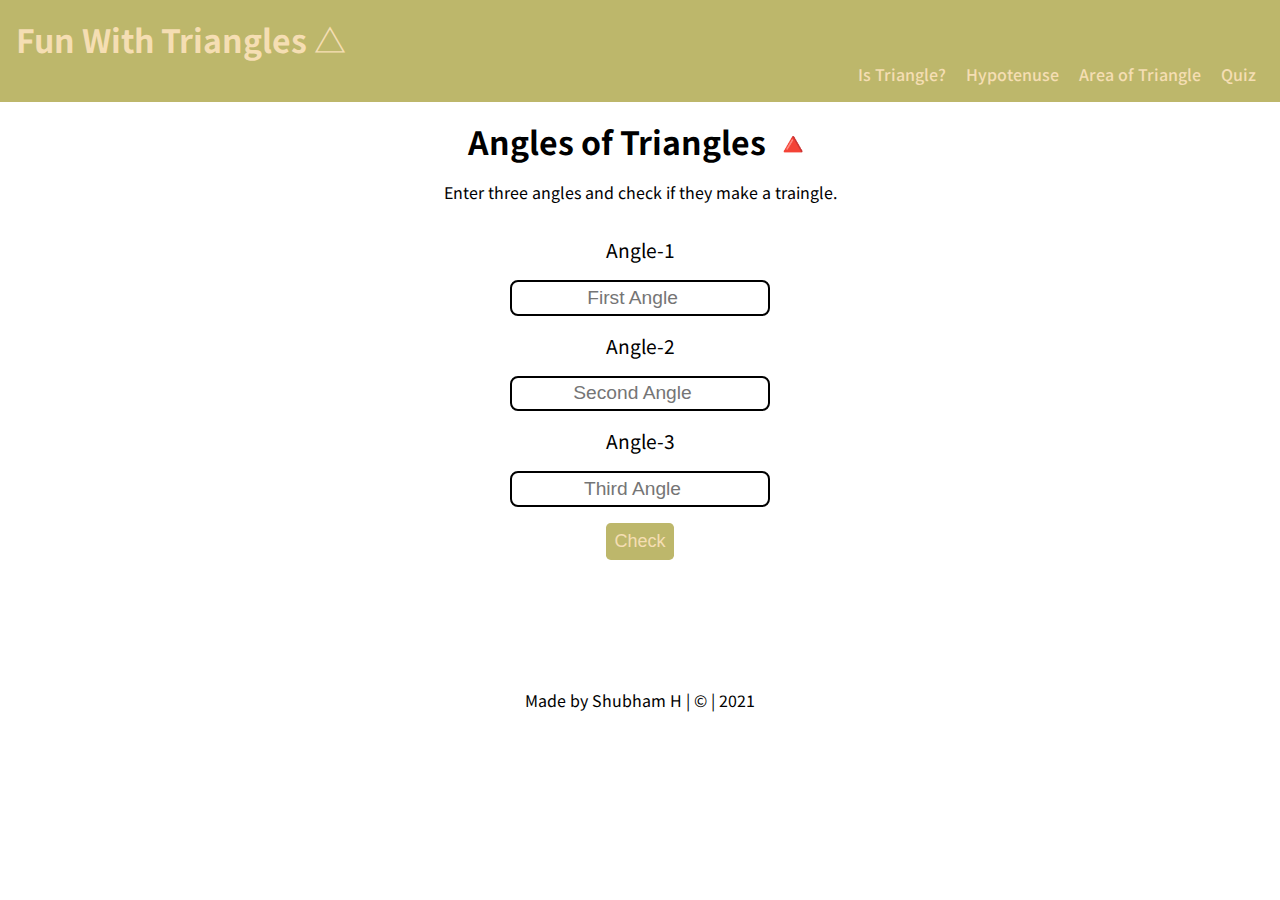
<file: index.html>
<!DOCTYPE html>
<html lang="en">

<head>
    <meta charset="UTF-8">
    <meta http-equiv="X-UA-Compatible" content="IE=edge">
    <meta name="viewport" content="width=device-width, initial-scale=1.0">
    <link rel="apple-touch-icon" sizes="180x180" href="/favicon_io/apple-touch-icon.png">
    <link rel="icon" type="image/png" sizes="32x32" href="/favicon_io/favicon-32x32.png">
    <link rel="icon" type="image/png" sizes="16x16" href="/favicon_io/favicon-16x16.png">
    <link rel="manifest" href="/favicon_io/site.webmanifest">
    <link href='https://unpkg.com/boxicons@2.0.7/css/boxicons.min.css' rel='stylesheet'>
    <link rel="stylesheet" href="style.css">
    <title>Triangle eh?</title>
</head>

<body>
    <nav class="nav">
        <h1 class="hero">Fun With Triangles △</h1>
        <ul class="nav-game">
            <li class="list-item-inline"><a class="link" href="/">Is Triangle?</a></li>
            <li class="list-item-inline"><a class="link" href="/hypotenuse.html">Hypotenuse</a></li>
            <li class="list-item-inline"><a class="link" href="/area.html">Area of Triangle</a></li>
            <li class="list-item-inline"><a class="link" href="/quiz.html">Quiz</a></li>
        </ul>
    </nav>

    <main>
        <h1>Angles of Triangles 🔺</h1>
        <p class="description">Enter three angles and check if they make a traingle.</p>
        <label class="label" for="angle-one">Angle-1</label>
        <input class="input" type="number" placeholder="First Angle" id="angle-one">

        <label class="label" for="angle-two">Angle-2</label>
        <input class="input" type="number" placeholder="Second Angle" id="angle-two">

        <label class="label" for="angle-three">Angle-3</label>
        <input class="input" type="number" placeholder="Third Angle" id="angle-three">

        <button class="btn" id="check-triangle-btn">Check</button>

        <p class="message" id="angle-of-triangle-message"></p>
    </main>

    <footer class="footer">
        <p>Made by Shubham H | &copy; | 2021</p>
    </footer>

    <script src="/triangle.js"></script>
</body>

</html>
</file>
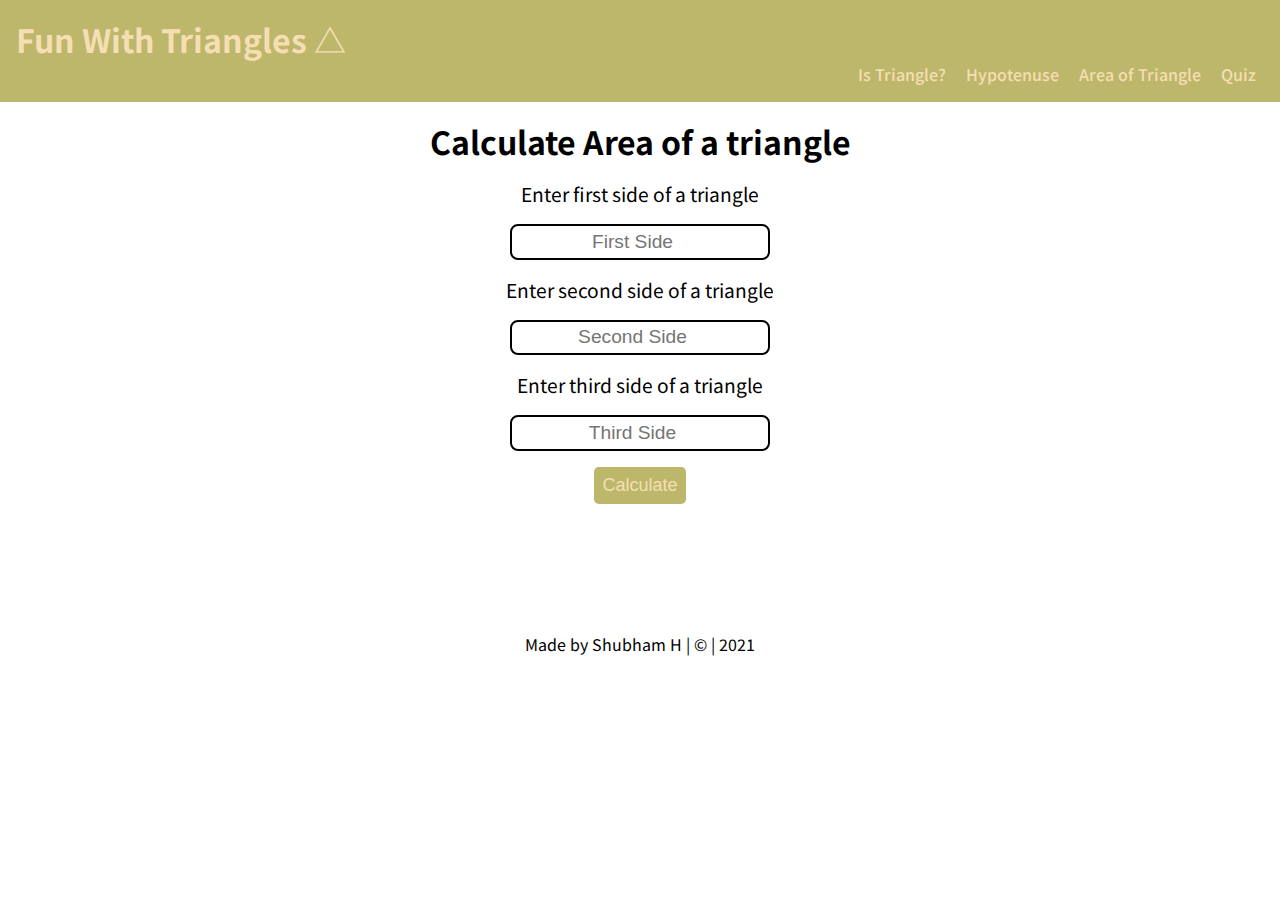
<file: area.html>
<!DOCTYPE html>
<html lang="en">

<head>
    <meta charset="UTF-8">
    <meta http-equiv="X-UA-Compatible" content="IE=edge">
    <meta name="viewport" content="width=device-width, initial-scale=1.0">
    <link rel="apple-touch-icon" sizes="180x180" href="/favicon_io/apple-touch-icon.png">
    <link rel="icon" type="image/png" sizes="32x32" href="/favicon_io/favicon-32x32.png">
    <link rel="icon" type="image/png" sizes="16x16" href="/favicon_io/favicon-16x16.png">
    <link rel="manifest" href="/favicon_io/site.webmanifest">
    <link href='https://unpkg.com/boxicons@2.0.7/css/boxicons.min.css' rel='stylesheet'>
    <link rel="stylesheet" href="style.css">
    <title>Area of Triangle</title>
</head>

<body>
    <nav class="nav">
        <h1 class="hero">Fun With Triangles △</h1>
        <ul class="nav-game">
            <li class="list-item-inline"><a class="link" href="/index.html">Is Triangle?</a></li>
            <li class="list-item-inline"><a class="link" href="/hypotenuse.html">Hypotenuse</a></li>
            <li class="list-item-inline"><a class="link" href="/">Area of Triangle</a></li>
            <li class="list-item-inline"><a class="link" href="/quiz.html">Quiz</a></li>
        </ul>
    </nav>

    <main> 
        <h1>Calculate Area of a triangle</h1>
        <label class="label" for="first-side">Enter first side of a triangle</label>
        <input class="input" type="number" placeholder="First Side" id="first-side">

        <label class="label" for="second-side">Enter second side of a triangle</label>
        <input class="input"  type="number" placeholder="Second Side" id="second-side">

        <label class="label" for="third-side">Enter third side of a triangle</label>
        <input class="input" type="number" placeholder="Third Side" id="third-side">

        <button class="btn" id="area-btn">Calculate</button>

        <p class="message" id="area-message"></p>
    </main>

    <footer class="footer">
        <p>Made by Shubham H | &copy; | 2021</p>
    </footer>


    <script src="/area.js"></script>
</body>

</html>
</file>
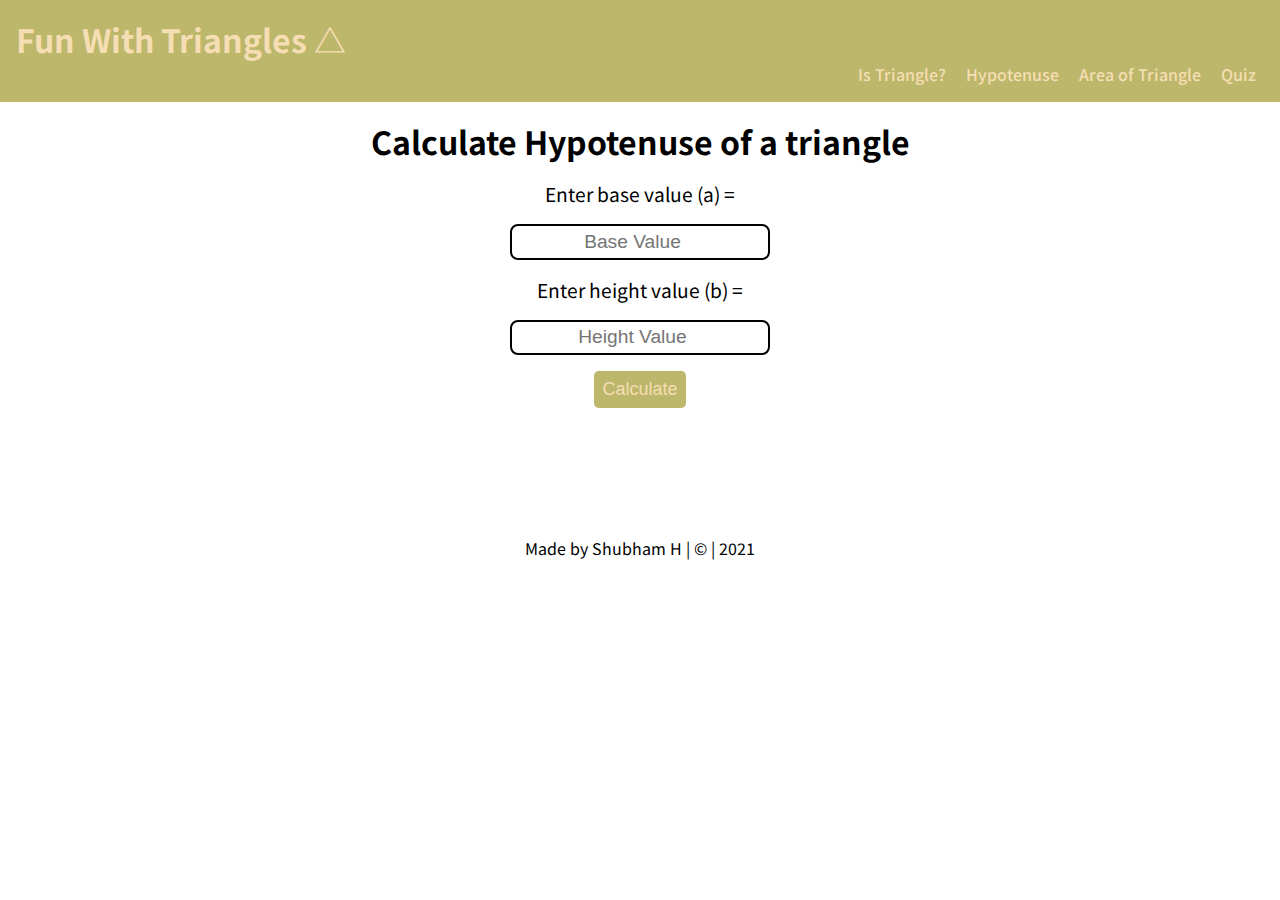
<file: hypotenuse.html>
<!DOCTYPE html>
<html lang="en">

<head>
    <meta charset="UTF-8">
    <meta http-equiv="X-UA-Compatible" content="IE=edge">
    <meta name="viewport" content="width=device-width, initial-scale=1.0">
    <link rel="apple-touch-icon" sizes="180x180" href="/favicon_io/apple-touch-icon.png">
    <link rel="icon" type="image/png" sizes="32x32" href="/favicon_io/favicon-32x32.png">
    <link rel="icon" type="image/png" sizes="16x16" href="/favicon_io/favicon-16x16.png">
    <link rel="manifest" href="/favicon_io/site.webmanifest">
    <link href='https://unpkg.com/boxicons@2.0.7/css/boxicons.min.css' rel='stylesheet'>
    <link rel="stylesheet" href="style.css">
    <title>Hypotenuse</title>
</head>

<body>
    <nav class="nav">
        <h1 class="hero">Fun With Triangles △</h1>
        <ul class="nav-game">
            <li class="list-item-inline"><a class="link" href="/index.html">Is Triangle?</a></li>
            <li class="list-item-inline"><a class="link" href="/">Hypotenuse</a></li>
            <li class="list-item-inline"><a class="link" href="/area.html">Area of Triangle</a></li>
            <li class="list-item-inline"><a class="link" href="/quiz.html">Quiz</a></li>
        </ul>
    </nav>

    <main>
        <h1>Calculate Hypotenuse of a triangle</h1>
        <label class="label" for="base-value">Enter base value (a) =</label>
        <input class="input" type="number" placeholder="Base Value" id="base-value">

        <label class="label" for="height-value">Enter height value (b) =</label>
        <input class="input" type="number" placeholder="Height Value" id="height-value">

        <button class="btn" id="hypotenuse-btn">Calculate</button>

        <p class="message" id="hypotenuse-message"></p>
    </main>

    <footer class="footer">
        <p>Made by Shubham H | &copy; | 2021</p>
    </footer>


    <script src="/hypotenuse.js"></script>
</body>

</html>
</file>
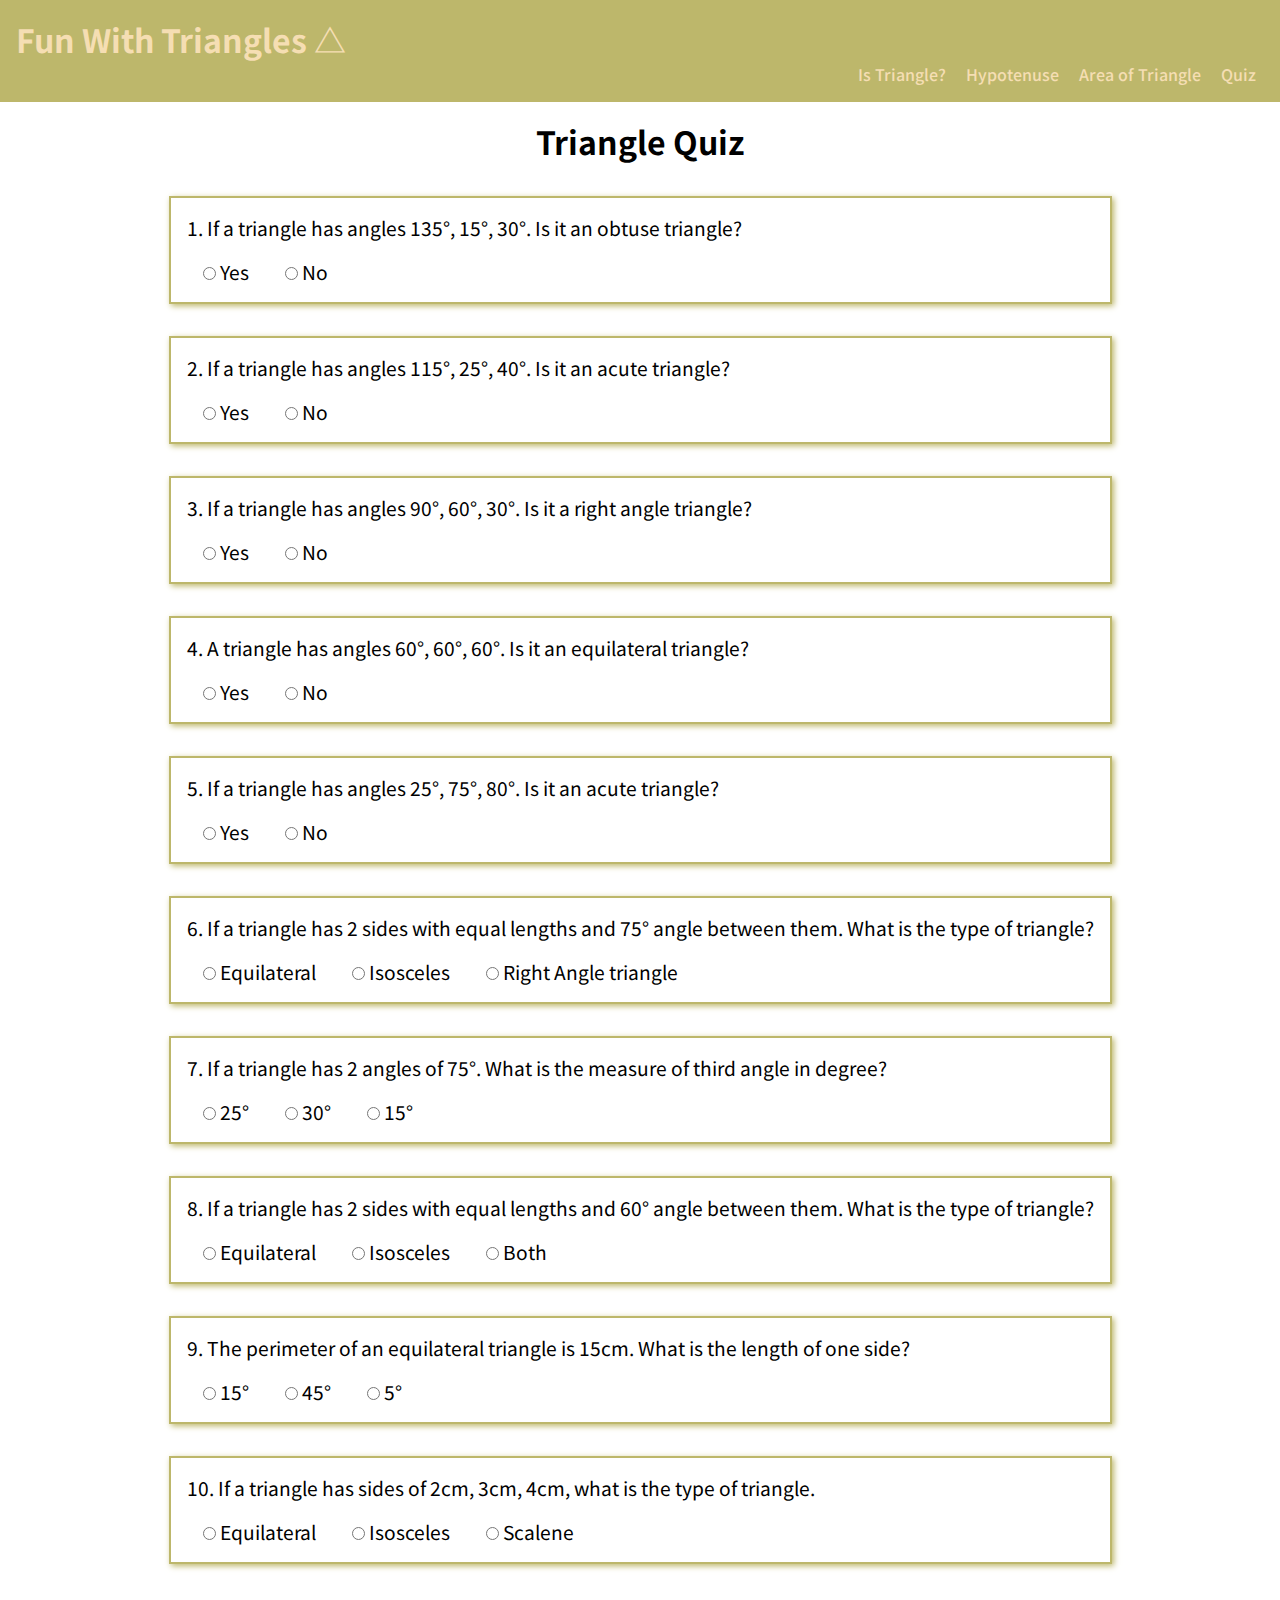
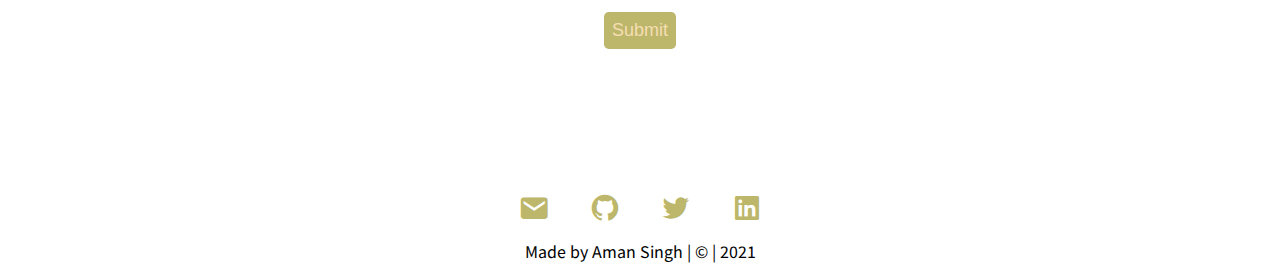
<file: quiz.html>
<!DOCTYPE html>
<html lang="en">

<head>
    <meta charset="UTF-8">
    <meta http-equiv="X-UA-Compatible" content="IE=edge">
    <meta name="viewport" content="width=device-width, initial-scale=1.0">
    <link rel="apple-touch-icon" sizes="180x180" href="/favicon_io/apple-touch-icon.png">
    <link rel="icon" type="image/png" sizes="32x32" href="/favicon_io/favicon-32x32.png">
    <link rel="icon" type="image/png" sizes="16x16" href="/favicon_io/favicon-16x16.png">
    <link rel="manifest" href="/favicon_io/site.webmanifest">
    <link href='https://unpkg.com/boxicons@2.0.7/css/boxicons.min.css' rel='stylesheet'>
    <link rel="stylesheet" href="style.css">
    <title>Triangle Quiz</title>
</head>

<body>
    <nav class="nav">
        <h1 class="hero">Fun With Triangles △</h1>
        <ul class="nav-game">
            <li class="list-item-inline"><a class="link" href="/">Is Triangle?</a></li>
            <li class="list-item-inline"><a class="link" href="/hypotenuse.html">Hypotenuse</a></li>
            <li class="list-item-inline"><a class="link" href="/area.html">Area of Triangle</a></li>
            <li class="list-item-inline"><a class="link" href="/">Quiz</a></li>
        </ul>
    </nav>

    <main>
        <h1>Triangle Quiz</h1>
        <form class="quiz-form">
            <div class="question-container">
                <p class="question">1. If a triangle has angles 135°, 15°, 30°. Is it an obtuse triangle?</p>
                <label class="option"><input type="radio" name="que1" id="que-1" value="Yes"> Yes</label>
                <label class="option"><input type="radio" name="que1" id="que-1" value="No"> No</label>
            </div>

            <div class="question-container">
                <p class="question">2. If a triangle has angles 115°, 25°, 40°. Is it an acute triangle?</p>
                <label class="option"><input type="radio" name="que2" id="que-2" value="Yes"> Yes</label>
                <label class="option"><input type="radio" name="que2" id="que-2" value="No"> No</label>
            </div>

            <div class="question-container">
                <p class="question">3. If a triangle has angles 90°, 60°, 30°. Is it a right angle triangle?</p>
                <label class="option"><input type="radio" name="que3" id="que-3" value="Yes"> Yes</label>
                <label class="option"><input type="radio" name="que3" id="que-3" value="No"> No</label>
            </div>

            <div class="question-container">
                <p class="question">4. A triangle has angles 60°, 60°, 60°. Is it an equilateral triangle?</p>
                <label class="option"><input type="radio" name="que4" id="que-4" value="Yes"> Yes</label>
                <label class="option"><input type="radio" name="que4" id="que-4" value="No"> No</label>
            </div>

            <div class="question-container">
                <p class="question">5. If a triangle has angles 25°, 75°, 80°. Is it an acute triangle?</p>
                <label class="option"><input type="radio" name="que5" id="que-5" value="Yes"> Yes</label>
                <label class="option"><input type="radio" name="que5" id="que-5" value="No"> No</label>
            </div>

            <div class="question-container">
                <p class="question">6. If a triangle has 2 sides with equal lengths and 75° angle between them. What is the type of triangle?</p>
                <label class="option"><input type="radio" name="que6" id="que-6" value="Equilateral"> Equilateral</label>
                <label class="option"><input type="radio" name="que6" id="que-6" value="Isosceles"> Isosceles</label>
                <label class="option"><input type="radio" name="que6" id="que-6" value="Right Angle Triangle"> Right Angle triangle</label>
            </div>
            
            <div class="question-container">
                <p class="question">7. If a triangle has 2 angles of 75°. What is the measure of third angle in degree?
                </p>
                <label class="option"><input type="radio" name="que7" id="que-7" value="25°"> 25°</label>
                <label class="option"><input type="radio" name="que7" id="que-7" value="30°"> 30°</label>
                <label class="option"><input type="radio" name="que7" id="que-7" value="15°"> 15°</label>
            </div>
            
            <div class="question-container">
                <p class="question">8. If a triangle has 2 sides with equal lengths and 60° angle between them. What is the type of triangle?</p>
                <label class="option"><input type="radio" name="que8" id="que-8" value="Equilateral">  Equilateral</label>
                <label class="option"><input type="radio" name="que8" id="que-8" value="Isosceles">  Isosceles</label>
                <label class="option"><input type="radio" name="que8" id="que-8" value="Both"> Both</label>
            </div>
            
            <div class="question-container">
                <p class="question">9. The perimeter of an equilateral triangle is 15cm. What is the length of one side?</p>
                <label class="option"><input type="radio" name="que9" id="que-9" value="15°">  15°</label>
                <label class="option"><input type="radio" name="que9" id="que-9" value="45°">  45°</label>
                <label class="option"><input type="radio" name="que9" id="que-9" value="5°"> 5°</label>
            </div>
            
            <div class="question-container">
                <p class="question">10. If a triangle has sides of 2cm, 3cm, 4cm, what is the type of triangle.</p>
                <label class="option"><input type="radio" name="que10" id="que-10" value="Equilateral">  Equilateral</label>
                <label class="option"><input type="radio" name="que10" id="que-10" value="Isosceles">   Isosceles</label>
                <label class="option"><input type="radio" name="que10" id="que-10" value="Scalene"> Scalene</label>
            </div>

        </form>
        <button id="submit-btn" class="btn" type="submit">Submit</button>

        <p class="message" id="quiz-message"></p>
    </main>

    <footer class="footer">
        <ul class="social-links">

            <li class="list-item-inline"><a href="mailto: reachout.amansingh@gmail.com"><i class='bx bxs-envelope'></i></a></li>

            <li class="list-item-inline"><a href="https://github.com/aman11s" target="_blank"><i class='bx bxl-github'></i></a></li>

            <li class="list-item-inline"><a href="https://twitter.com/aman11s" target="_blank"><i class='bx bxl-twitter'></i></a></li>

            <li class="list-item-inline"><a href="https://www.linkedin.com/in/aman11s/" target="_blank"><i class='bx bxl-linkedin-square'></i></a></li>
        </ul>
        <p>Made by Aman Singh | &copy; | 2021</p>
    </footer>

    <script src="/quiz.js"></script>
</body>

</html>
</file>
<file: style.css>
@import url('https://fonts.googleapis.com/css2?family=Noto+Sans+JP:wght@400;700&display=swap');

* {
    margin: 0;
    padding: 0;
}

body {
    font-family: 'Noto Sans JP', sans-serif;
}

:root {
    --primary-black : darkkhaki;
    --primary-white : wheat;
}

main, footer {
    margin: 1rem;
    display: flex;
    align-items: center;
    justify-content: center;
    flex-direction: column;
}

.hero {
    color: var(--primary-white);
}

.nav { 
    background-color: var(--primary-black);
    padding: 1rem;
}

.nav-game {
    text-align: right;
}

.description {
    margin: 1rem;
}

.label {
    margin: 1rem;
    font-size: larger;
}

.input {
    font-size: larger;
    padding: 0.3rem;
    text-align: center;
    border: 2px solid;
    border-radius: 0.5rem;
}

::placeholder {
    text-align: center;
}

.question {
    font-size: larger;
    margin-bottom: 1rem;
}

.option {
    font-size: larger;
    padding: 0 1rem;
    cursor: pointer;
}

.question-container {
    margin: 2rem;
    padding: 1rem;
    border: 2px solid var(--primary-black);
    box-shadow: 2px 2px 6px var(--primary-black);
}

.btn {
    margin: 1rem;
    padding: 0.5rem;
    background-color: var(--primary-black);
    color: var(--primary-white);
    border: none;
    border-radius: 0.3rem;
    font-size: large;
    cursor: pointer;
}

.btn:hover {
    background-color: #000000;
}

.link {
    margin: 0.5rem;
    text-decoration: none;
    color: var(--primary-white);
    font-weight: 500;
}

.list-item-inline {
    display: inline-block;
}

.message {
    font-size: 1.4rem;
    font-weight: bolder; 
    margin: 3rem;
}

.footer a {
    padding: 1rem;
    color: var(--primary-black);
}

.footer a:hover {
    color: #000000;
}

.social-links {
    font-size: 2rem;
    margin: 0.5rem;
}

@media only screen and (max-width: 600px) {
    .nav { 
        font-size: 0.8rem;
    }
}
</file>
